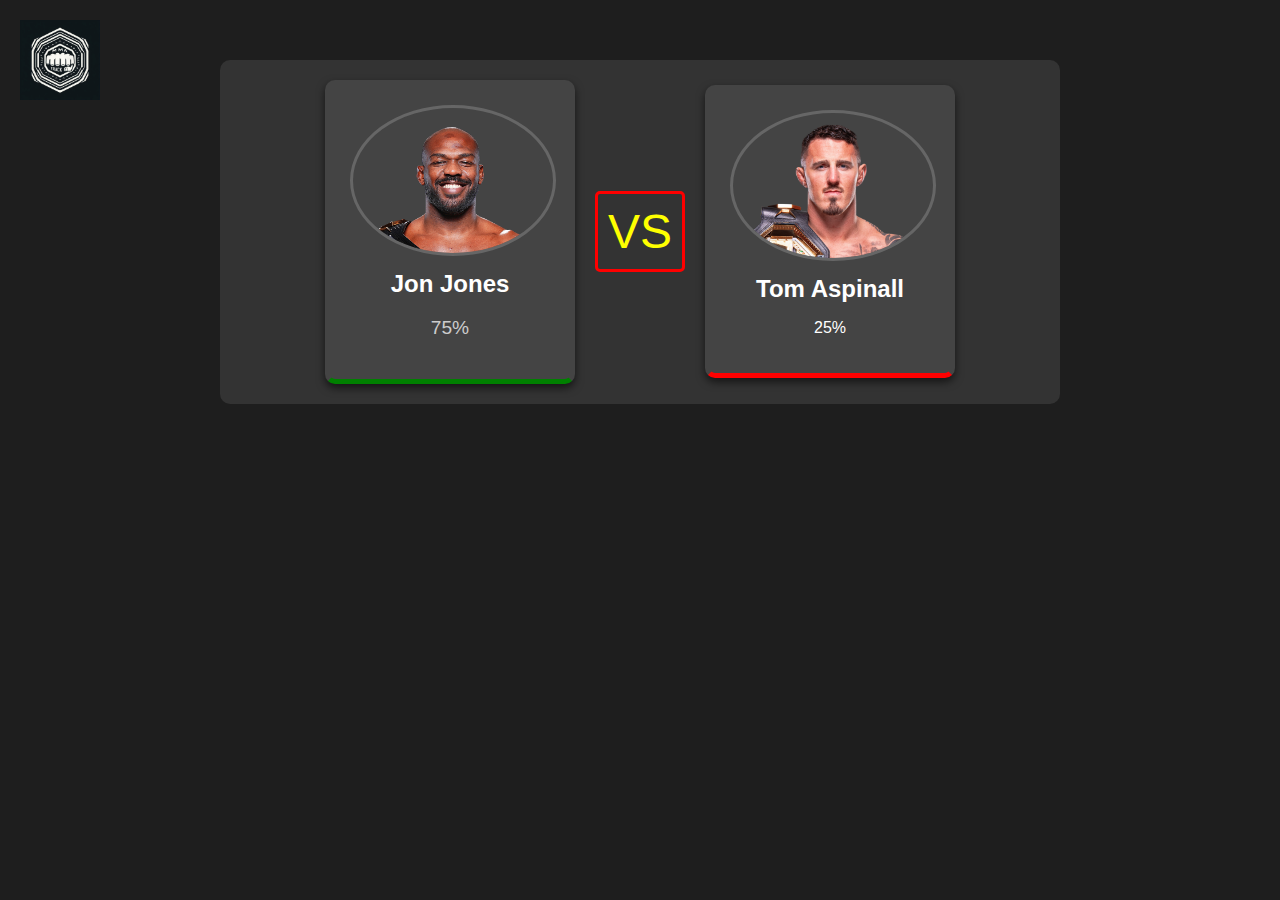
<file: box/experience/mma.html>
<!DOCTYPE html>
<html lang="en">
<head>
    <meta charset="UTF-8">
    <meta name="viewport" content="width=device-width, initial-scale=1.0">
    <title>MMA Fight Predictor</title>
    <link rel="stylesheet" href="mma.css">
</head>
<body>
    <header>
        <img src="mmatrack.jpg" alt="Octagon Logo" class="octagon-logo">
    </header>
    <main>
        <section class="fight-predictor">
            <div class="fighter-card favorite">
                <img src="./jonjones.png" alt="Fighter 1" class="fighter-image">
                <div class="fighter-info">
                    <h2>Jon Jones</h2>
                    <p class="percentage">75%</p>
                </div>
            </div>
            <div class="vs">
                <span>VS</span>
            </div>
            <div class="fighter-card underdog">
                <img src="./tomaspinall.png" alt="Fighter 2" class="fighter-image">
                <div class="fighter-info">
                    <h2>Tom Aspinall</h2>
                    <p class="percent">25%</p>
                </div>
            </div>
            
        </section>
        
    </main>
</body>
</html>
</file>
<file: box/experience/mma.css>
/* General Styles */
body {
    background-color: #1e1e1e;
    color: #fff;
    margin: 0;
    font-family: Arial, sans-serif;
}

header {
    position: relative;
    width: 100%;
    padding: 20px;
    text-align: center;
}

.octagon-logo {
    position: absolute;
    top: 20px;
    left: 20px;
    width: 80px;
    height: auto;
}

/* Fight Predictor Section */
.fight-predictor {
    display: flex;
    align-items: center;
    justify-content: center;
    gap: 20px;
    padding: 20px;
    background: #333;
    border-radius: 10px;
    margin: 20px auto;
    max-width: 800px;
}

.fighter-card {
    background: #444;
    border-radius: 10px;
    box-shadow: 0 4px 8px rgba(0, 0, 0, 0.6);
    text-align: center;
    padding: 20px;
    width: 200px;
    position: relative;
}

.fighter-card.favorite {
    border: 5px solid transparent;
    border-bottom-color: green; /* Green underline for favorite */
}

.fighter-card.underdog {
    border: 5px solid transparent;
    border-bottom-color: red; /* Red underline for underdog */
}

.fighter-info {
    margin-top: 10px;
}

.fighter-image {
    width: 100%;
    height: auto;
    border-radius: 50%;
    border: 3px solid #666;
}

.fighter-info h2 {
    margin: 10px 0;
    font-size: 1.5rem;
}

.percentage {
    font-size: 1.2rem;
    color: #ccc;
}

.vs {
    font-size: 3rem;
    color: yellow;
    border: 3px solid red;
    padding: 10px;
    border-radius: 5px;
    text-align: center;
}
.container {
    display: flex;
    justify-content: center;  /* Centers the cards horizontally */
    align-items: center;      /* Centers the cards vertically */
    height: 100vh;            /* Full height of the viewport */
}

.card {
    width: 300px;             /* Set a fixed width */
    height: 400px;            /* Set a fixed height */
    margin: 10px;             /* Optional: space between cards */
    background-color: #f0f0f0; /* Example background color */
    display: flex;
    justify-content: center;  /* Center content horizontally inside the card */
    align-items: center;      /* Center content vertically inside the card */
    box-shadow: 0 4px 8px rgba(0, 0, 0, 0.1); /* Optional: adds shadow for depth */
}
</file>
